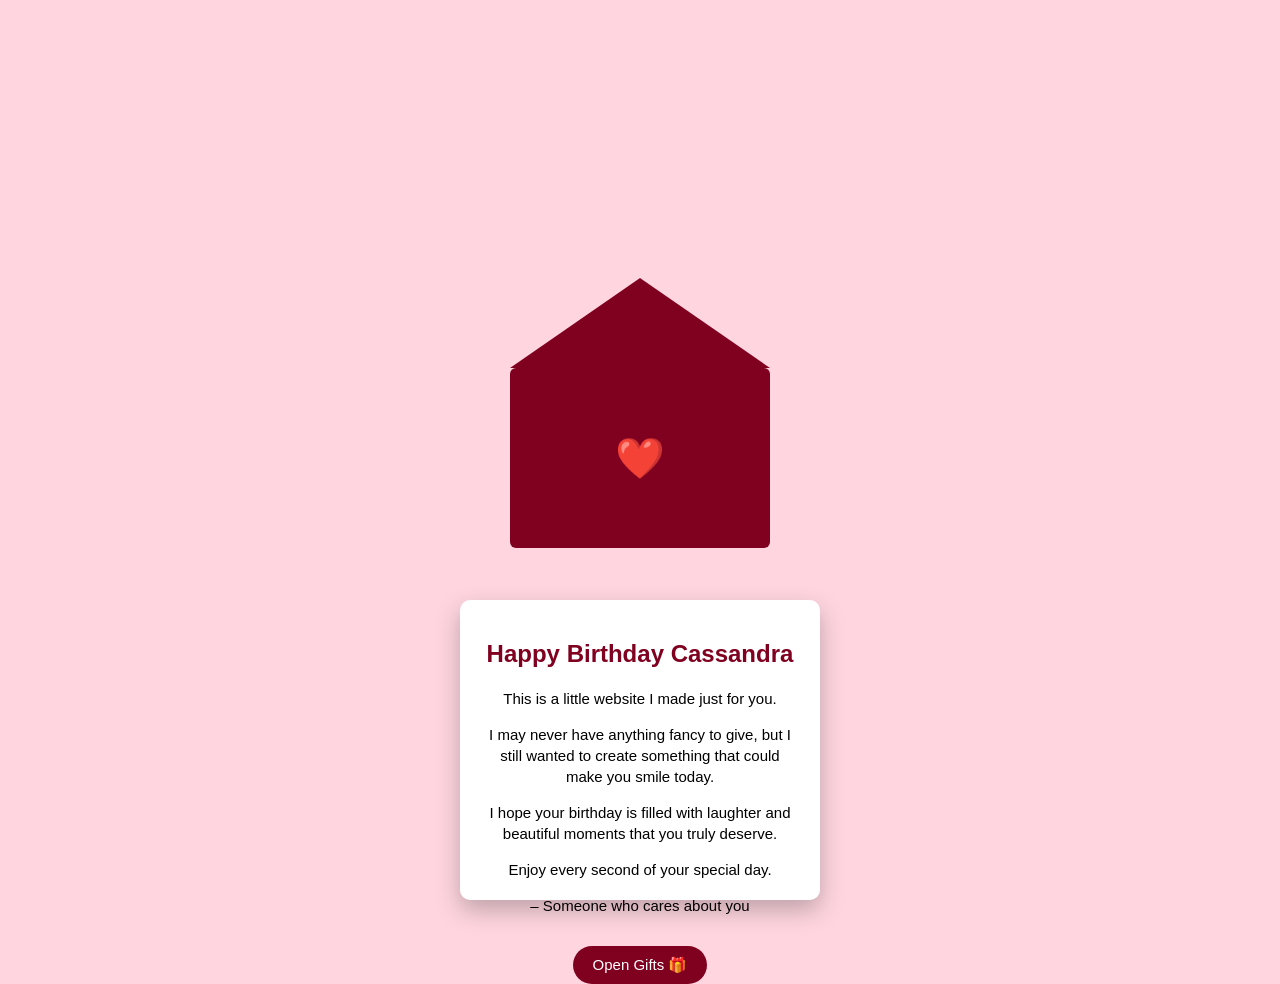
<file: index.html>
<!DOCTYPE html>
<html>
<head>
<title>For Cassandra</title>

<style>

body{
background:#ffd6e0;
font-family:Arial;
display:flex;
justify-content:center;
align-items:center;
height:100vh;
flex-direction:column;
overflow:hidden;
}

/* envelope */

.envelope{
position:relative;
width:260px;
height:180px;
background:#800020;
border-radius:6px;
display:flex;
justify-content:center;
align-items:center;
cursor:pointer;
z-index:2;
}

.envelope:before{
content:"";
position:absolute;
top:-90px;
border-left:130px solid transparent;
border-right:130px solid transparent;
border-bottom:90px solid #800020;
}

.heart{
font-size:40px;
}

/* letter */

.letter{
position:absolute;
width:320px;
height:260px;
background:white;
border-radius:10px;
padding:20px;
text-align:center;

bottom:120px;   /* hidden behind envelope */

transform:translateY(120px);
transition:0.7s;

box-shadow:0 10px 25px rgba(0,0,0,0.25);
}

/* slide out slightly */

.show{
transform:translateY(-40px);
}

/* text */

h2{
color:#800020;
}

p{
font-size:15px;
line-height:1.4;
}

/* proceed button */

.proceed{
margin-top:15px;
padding:10px 20px;
background:#800020;
border:none;
color:white;
border-radius:25px;
cursor:pointer;
font-size:15px;
}

</style>
</head>

<body>

<div class="letter" id="letter">

<h2>Happy Birthday Cassandra</h2>

<p>This is a little website I made just for you.</p>

<p>
I may never have anything fancy to give,
but I still wanted to create something
that could make you smile today.
</p>

<p>
I hope your birthday is filled with
laughter and beautiful moments
that you truly deserve.
</p>

<p>
Enjoy every second of your special day.
</p>

<p>– Someone who cares about you</p>

<button class="proceed" onclick="location.href='gifts.html'">
Open Gifts 🎁
</button>

</div>

<div class="envelope" onclick="openLetter()">
<div class="heart">❤️</div>
</div>

<script>

function openLetter(){
document.getElementById("letter").classList.toggle("show");
}

</script>

</body>
</html>
</file>
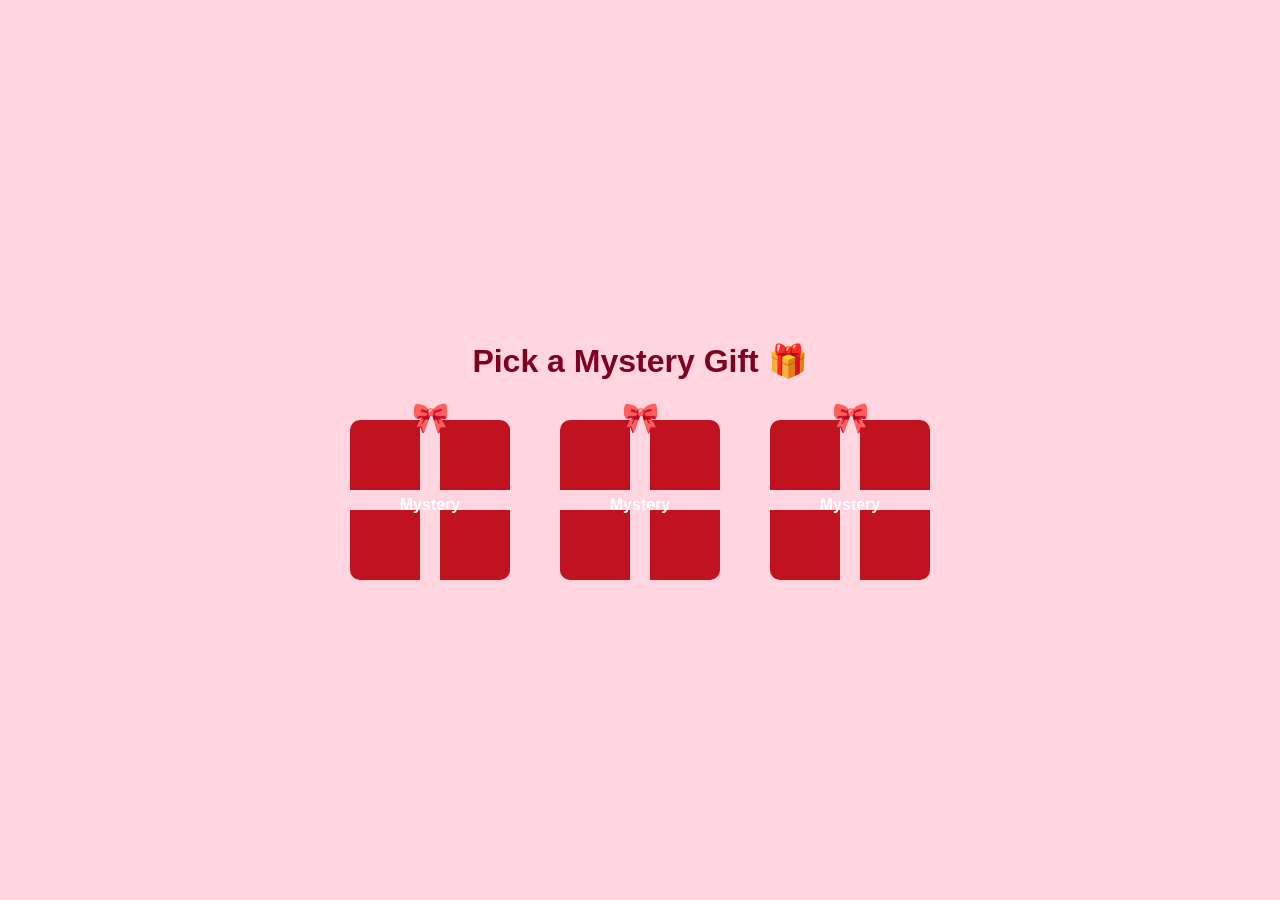
<file: gifts.html>
<!DOCTYPE html>
<html>
<head>
<title>Mystery Gifts</title>

<style>

body{
background:#ffd6e0;
font-family:Arial;
display:flex;
flex-direction:column;
align-items:center;
justify-content:center;
height:100vh;
margin:0;
}

h1{
color:#800020;
margin-bottom:40px;
}

.gifts{
display:flex;
gap:50px;
}

/* Gift Box */

.box{
position:relative;
width:160px;
height:160px;
background:#c1121f;
border-radius:10px;
cursor:pointer;
transition:0.3s;
display:flex;
flex-direction:column;
align-items:center;
justify-content:center;
color:white;
font-weight:bold;
}

/* Ribbon Vertical */

.box::before{
content:"";
position:absolute;
width:20px;
height:100%;
background:#ffd6e0;
left:50%;
transform:translateX(-50%);
}

/* Ribbon Horizontal */

.box::after{
content:"";
position:absolute;
height:20px;
width:100%;
background:#ffd6e0;
top:50%;
transform:translateY(-50%);
}

/* Bow */

.bow{
position:absolute;
top:-20px;
font-size:30px;
}

/* Hover Effect */

.box:hover{
transform:scale(1.1) rotate(-2deg);
box-shadow:0 10px 20px rgba(0,0,0,0.2);
}

/* Text */

.label{
position:relative;
z-index:2;
margin-top:10px;
}

</style>
</head>

<body>

<h1>Pick a Mystery Gift 🎁</h1>

<div class="gifts">

<div class="box" onclick="location.href='letter.html'">
<div class="bow">🎀</div>
<div class="label">Mystery</div>
</div>

<div class="box" onclick="location.href='music.html'">
<div class="bow">🎀</div>
<div class="label">Mystery</div>
</div>

<div class="box" onclick="location.href='pictures.html'">
<div class="bow">🎀</div>
<div class="label">Mystery</div>
</div>

</div>

</body>
</html>
</file>
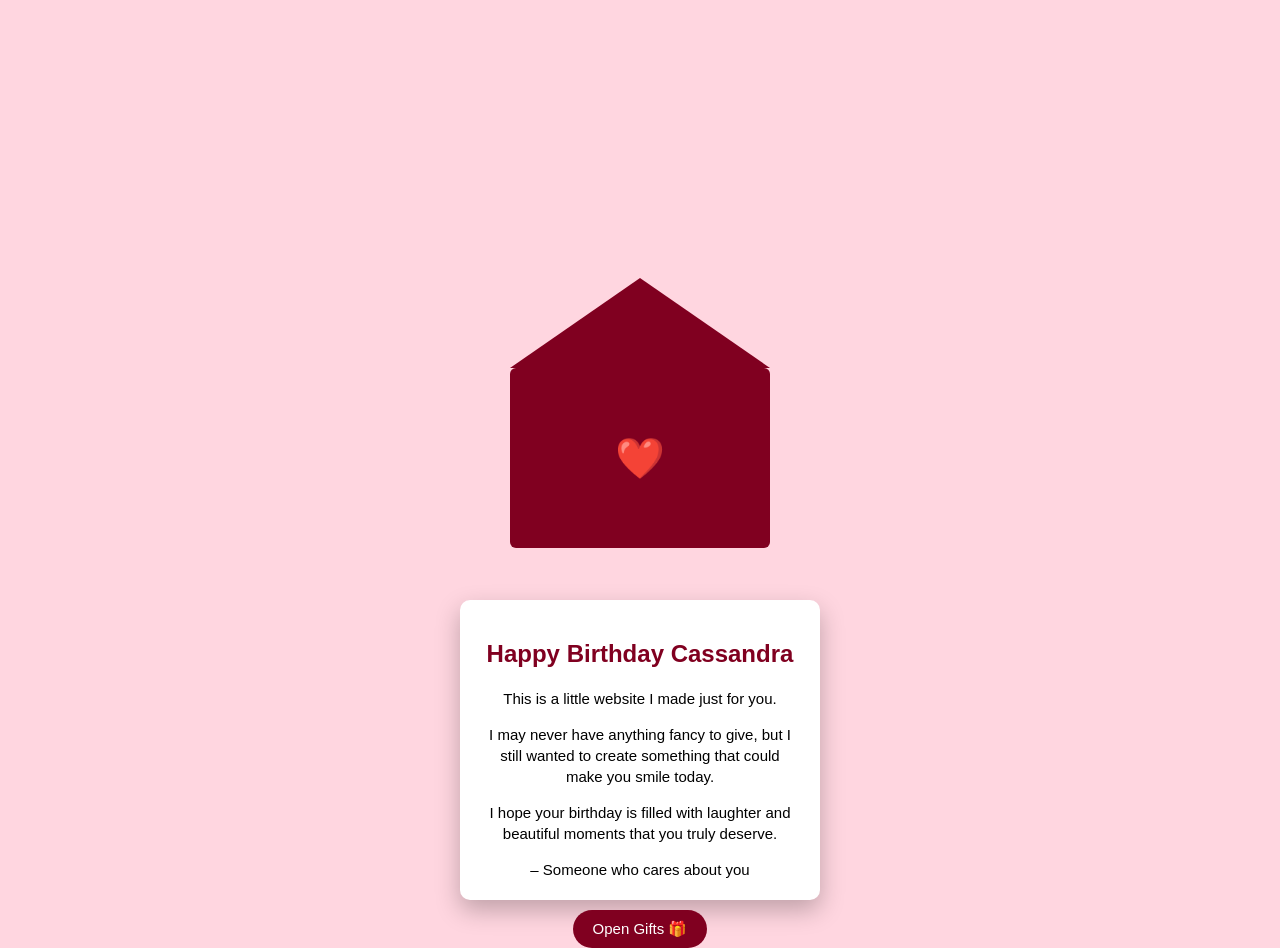
<file: letter.html>
<!DOCTYPE html>
<html>
<head>
<title>For Cassandra</title>

<style>

body{
background:#ffd6e0;
font-family:Arial;
display:flex;
justify-content:center;
align-items:center;
height:100vh;
flex-direction:column;
overflow:hidden;
}

/* envelope */

.envelope{
position:relative;
width:260px;
height:180px;
background:#800020;
border-radius:6px;
display:flex;
justify-content:center;
align-items:center;
cursor:pointer;
z-index:2;
}

.envelope:before{
content:"";
position:absolute;
top:-90px;
border-left:130px solid transparent;
border-right:130px solid transparent;
border-bottom:90px solid #800020;
}

.heart{
font-size:40px;
}

/* letter */

.letter{
position:absolute;
width:320px;
height:260px;
background:white;
border-radius:10px;
padding:20px;
text-align:center;

bottom:120px;
transform:translateY(120px);
transition:0.7s;

box-shadow:0 10px 25px rgba(0,0,0,0.25);
}

.show{
transform:translateY(-40px);
}

h2{
color:#800020;
}

p{
font-size:15px;
line-height:1.4;
}

.proceed{
margin-top:15px;
padding:10px 20px;
background:#800020;
border:none;
color:white;
border-radius:25px;
cursor:pointer;
font-size:15px;
}

</style>
</head>

<body>

<div class="letter" id="letter">

<h2>Happy Birthday Cassandra</h2>

<p>This is a little website I made just for you.</p>

<p>
I may never have anything fancy to give,
but I still wanted to create something
that could make you smile today.
</p>

<p>
I hope your birthday is filled with
laughter and beautiful moments
that you truly deserve.
</p>

<p>– Someone who cares about you</p>

<button class="proceed" onclick="location.href='gifts.html'">
Open Gifts 🎁
</button>

</div>

<div class="envelope" onclick="openLetter()">
<div class="heart">❤️</div>
</div>

<script>

function openLetter(){
document.getElementById("letter").classList.toggle("show");
}

</script>

</body>
</html>
</file>
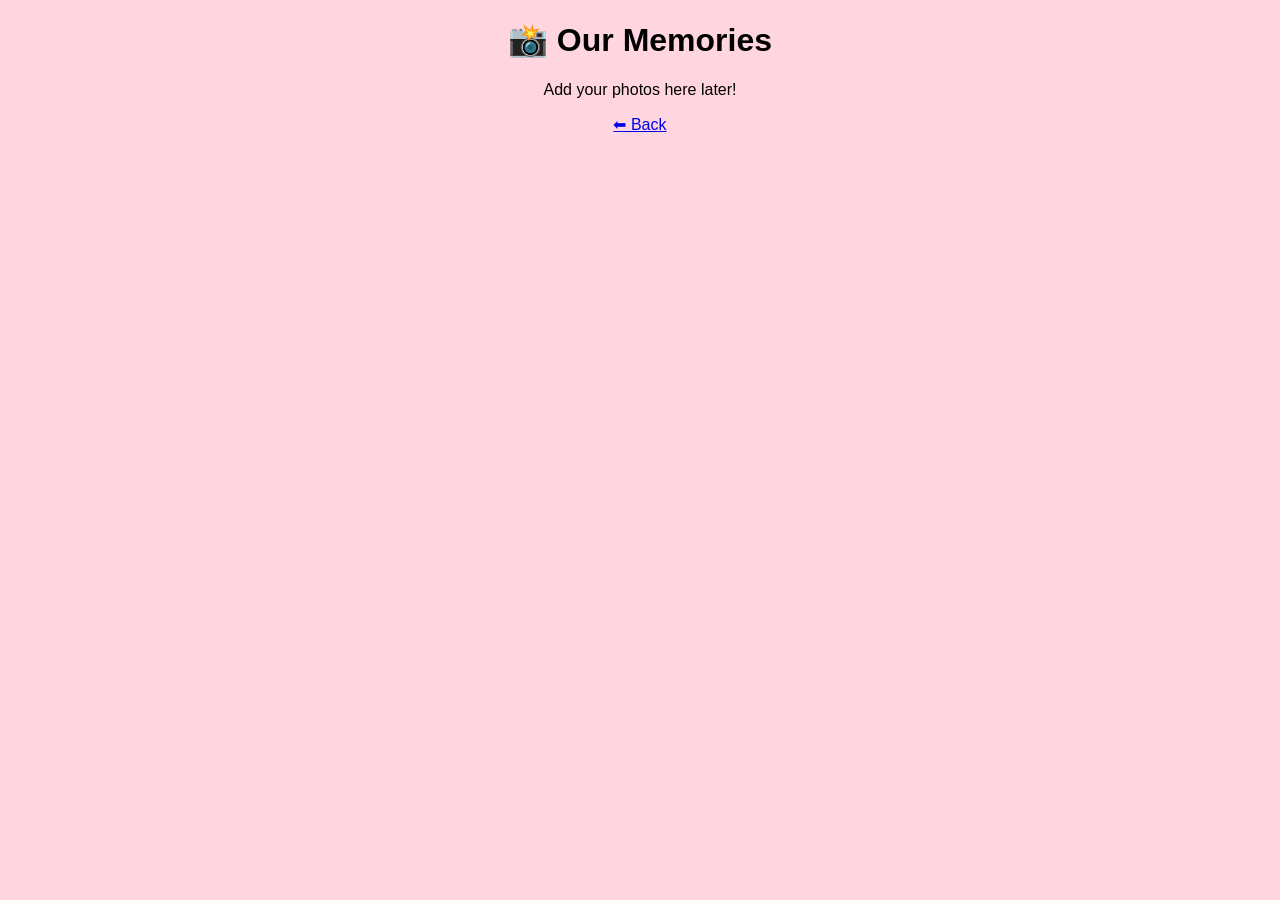
<file: pictures.html>
<!DOCTYPE html>
<html>
<head>
<title>Pictures</title>
</head>

<body style="background:#ffd6e0; text-align:center; font-family:Arial;">

<h1>📸 Our Memories</h1>

<p>Add your photos here later!</p>

<a href="index.html">⬅ Back</a>

</body>
</html>
</file>
